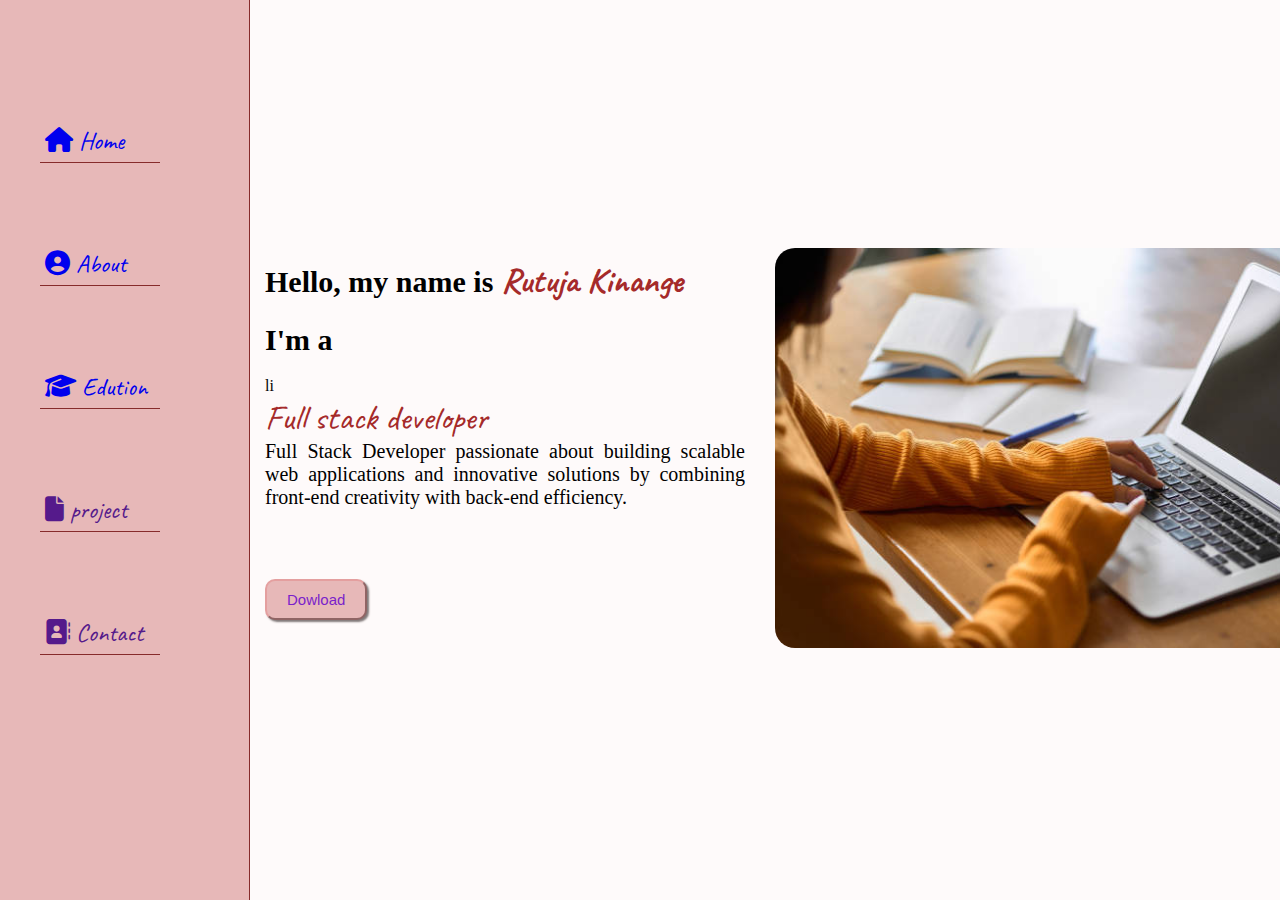
<file: index.html>
<!DOCTYPE html>
<html lang="en">
<head>
    <meta charset="UTF-8">
    <meta name="viewport" content="width=device-width, initial-scale=1.0">
    <title>Document</title>
    <link rel="stylesheet" href="./index.css">
    <link rel="stylesheet" href="https://cdnjs.cloudflare.com/ajax/libs/font-awesome/6.5.2/css/all.min.css">
</head>
<body>

<!-- main container1-->
<div class="mainContainer">

    <!-- Aside -->
    <div class="aside">
    <ul>
        <li><a href="./home.html" class="as home"><i class="fa-solid fa-house"></i> Home</a></li>
        <li><a href="./about.html" class="as about"><i class="fa-solid fa-circle-user"></i> About</a></li>
        <li><a href="./edu.html" class="as edu"><i class="fa-solid fa-graduation-cap"></i> Edution</a></li>
        <li><a href="" class="as pro"><i class="fa-solid fa-file"></i> project</a></li>
        <li><a href="" class="as cont"><i class="fa-solid fa-address-book"></i></i> Contact</a></li>
    </ul>
    </div>
    <!--end Aside -->
    
    <!-- main content -->
    <div class="mainContent">
        <!-- home Sention -->
         <section class="section home1" id="home">
         <div class="container">
            <div class="row">
                <div class="homeinfo">
                    <h1 class="hello">Hello, my name is <span class="name">Rutuja Kinange</span></h1>
                    <h3 class="pofession">I'm a</h3> 
                    <ul class="dynamic-text">
                        li
                    </ul>
                    <span class="typing">Full stack developer</span>
                    <p>Full Stack Developer passionate about building scalable web applications and innovative solutions by combining front-end creativity with back-end efficiency.</p>
                    <button class="btn">Dowload</button>
                </div>
                <div class="homeimg">
                    <img src="./std.jpg" alt="">
                </div>
            </div>
         </div>
         </section>
        <!-- home Sention -->

    </div>
    <!--end main content1 -->
     
</div>
<!-- end main container-->

</body>
</html>
</file>
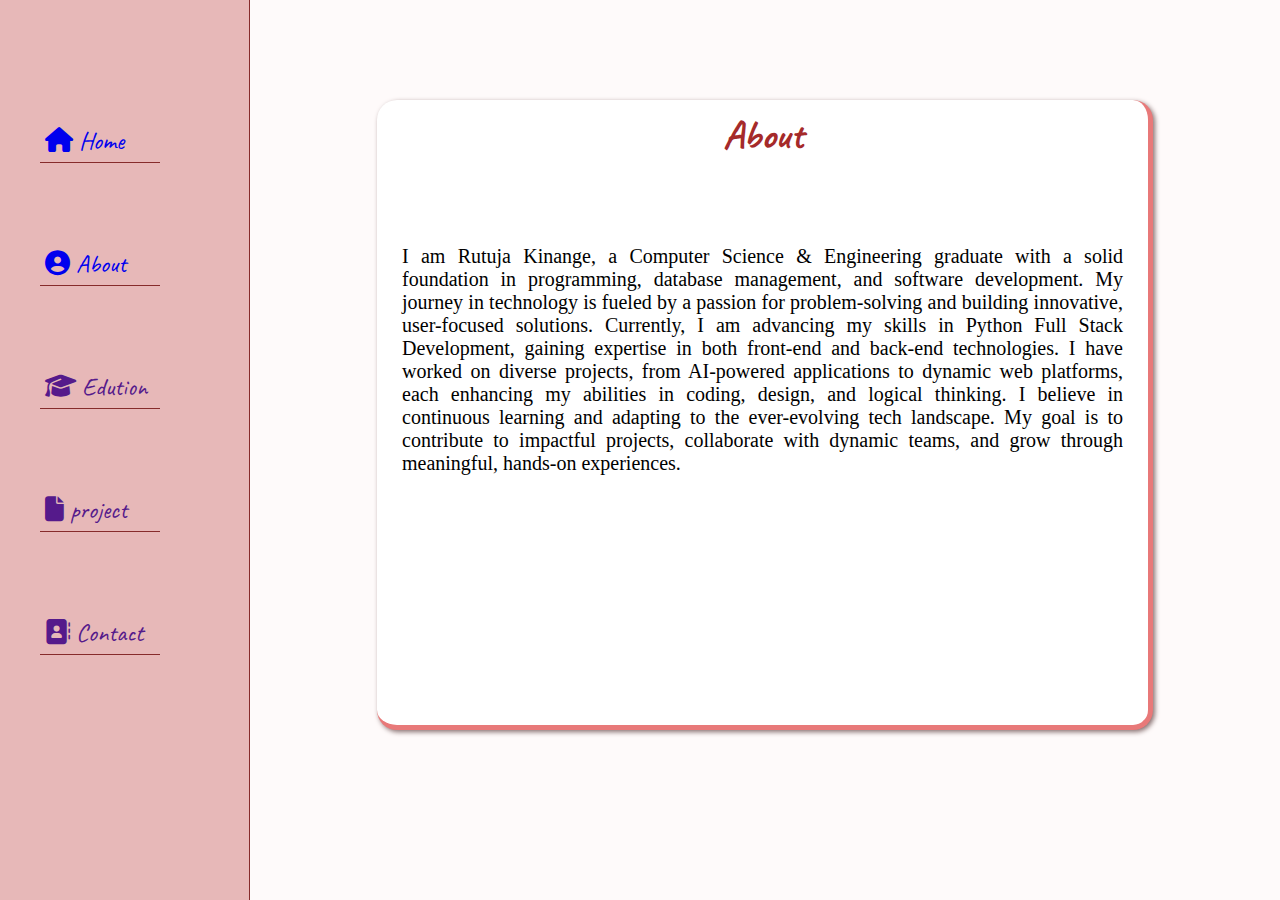
<file: about.html>
<!DOCTYPE html>
<html lang="en">
<head>
    <meta charset="UTF-8">
    <meta name="viewport" content="width=device-width, initial-scale=1.0">
    <title>Document</title>
    <link rel="stylesheet" href="./about.css">
    <link rel="stylesheet" href="https://cdnjs.cloudflare.com/ajax/libs/font-awesome/6.5.2/css/all.min.css">
</head>
<body>
    <div class="mainContainer">

    <div class="aside">
    <ul>
        <li><a href="./home.html" class="as home"><i class="fa-solid fa-house"></i> Home</a></li>
        <li><a href="./about.html" class="as about"><i class="fa-solid fa-circle-user"></i> About</a></li>
        <li><a href="" class="as edu"><i class="fa-solid fa-graduation-cap"></i> Edution</a></li>
        <li><a href="" class="as pro"><i class="fa-solid fa-file"></i> project</a></li>
        <li><a href="" class="as cont"><i class="fa-solid fa-address-book"></i></i> Contact</a></li>
    </ul>
    </div>

        <div class="section">
            <div class="container">
                <h1>About</h1>
            <p>        I am Rutuja Kinange, a Computer Science & Engineering graduate with a solid foundation in programming, database management, and software development. My journey in technology is fueled by a passion for problem-solving and building innovative, user-focused solutions. Currently, I am advancing my skills in Python Full Stack Development, gaining expertise in both front-end and back-end technologies. I have worked on diverse projects, from AI-powered applications to dynamic web platforms, each enhancing my abilities in coding, design, and logical thinking. I believe in continuous learning and adapting to the ever-evolving tech landscape. My goal is to contribute to impactful projects, collaborate with dynamic teams, and grow through meaningful, hands-on experiences.</p>
            </div>
            
        </div>
    </div>
</body>
</html>
</file>
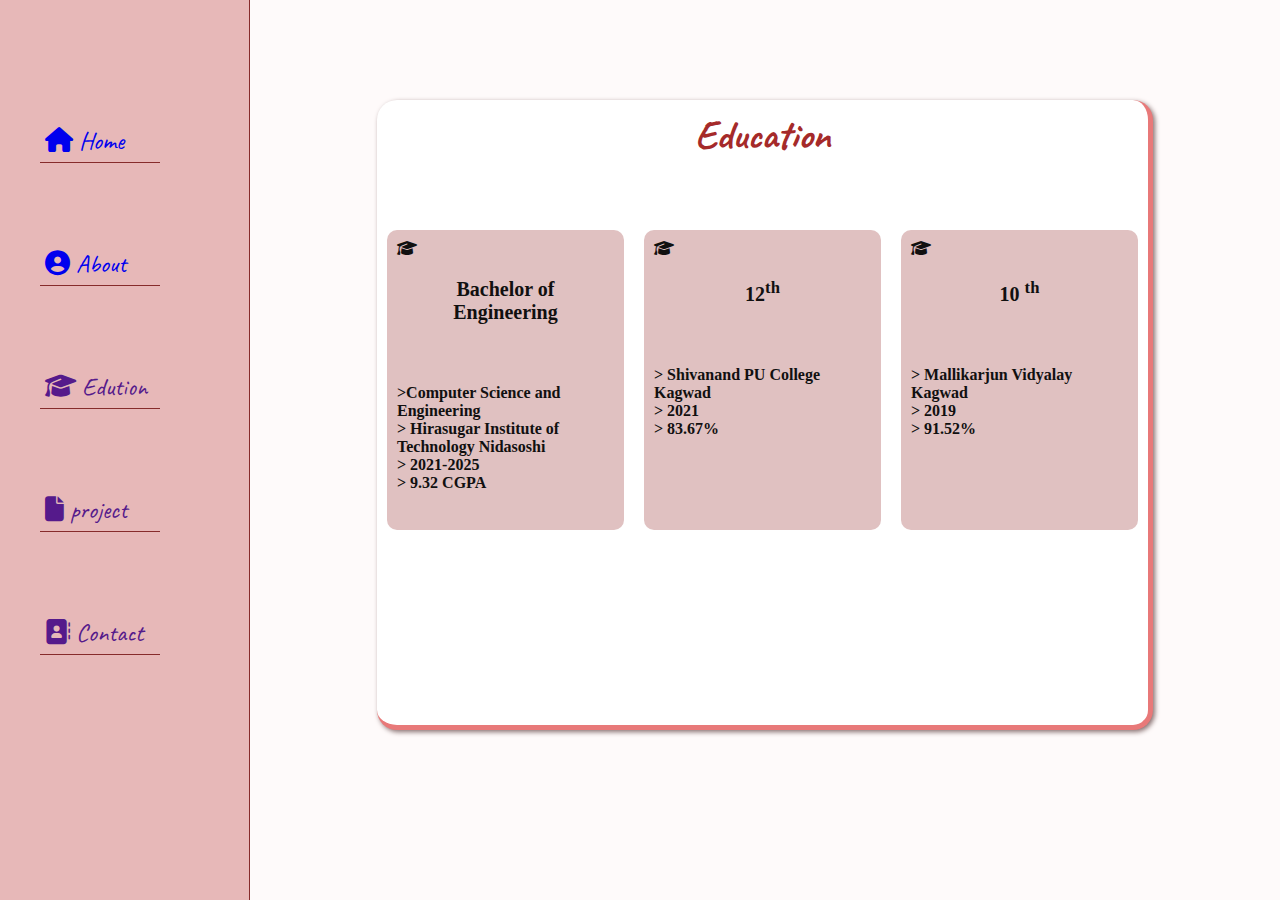
<file: edu.html>
<!DOCTYPE html>
<html lang="en">
<head>
    <meta charset="UTF-8">
    <meta name="viewport" content="width=device-width, initial-scale=1.0">
    <title>Document</title>
     <link rel="stylesheet" href="./edu.css">
    <link rel="stylesheet" href="https://cdnjs.cloudflare.com/ajax/libs/font-awesome/6.5.2/css/all.min.css">
</head>
<body>
    <div class="mainConaimer">
    <div class="aside">
    <ul>
        <li><a href="./home.html" class="as home"><i class="fa-solid fa-house"></i> Home</a></li>
        <li><a href="./about.html" class="as about"><i class="fa-solid fa-circle-user"></i> About</a></li>
        <li><a href="" class="as edu"><i class="fa-solid fa-graduation-cap"></i> Edution</a></li>
        <li><a href="" class="as pro"><i class="fa-solid fa-file"></i> project</a></li>
        <li><a href="" class="as cont"><i class="fa-solid fa-address-book"></i></i> Contact</a></li>
    </ul>
    </div>
    <div class="section">
        <div class="container">

            <h1>Education</h1>
            <div class="clg">
                <div class="grad ed">
                    <i class="fa-solid fa-graduation-cap"></i>
                     <h2>Bachelor of Engineering</h2>
                     <h4 id="cname">>Computer Science and Engineering</h4>  
                     <h4>> Hirasugar Institute of Technology Nidasoshi</h4>
                    <h4>> 2021-2025</h4>
                    <h4>> 9.32 CGPA</h4>
                </div>
          
           
            <div class="xii ed">
                <i class="fa-solid fa-graduation-cap"></i>
                <h2>12<sup>th</sup></h2> 
                <h4 id="cname">> Shivanand PU College Kagwad</h4>
                <h4>> 2021 </h4>
                <h4>> 83.67% </h4>
                
            </div>

             <div class="x ed">
                
                <i class="fa-solid fa-graduation-cap"></i>
               
               <h2>10 <sup>th</sup></h2>
               <h4 id="cname">> Mallikarjun Vidyalay Kagwad</h4>
               <h4>> 2019</h4>
               <h4>> 91.52% </h4>
            </div>
            </div>
        </div>

    </div>
    </div>
</body>
</html>
</file>
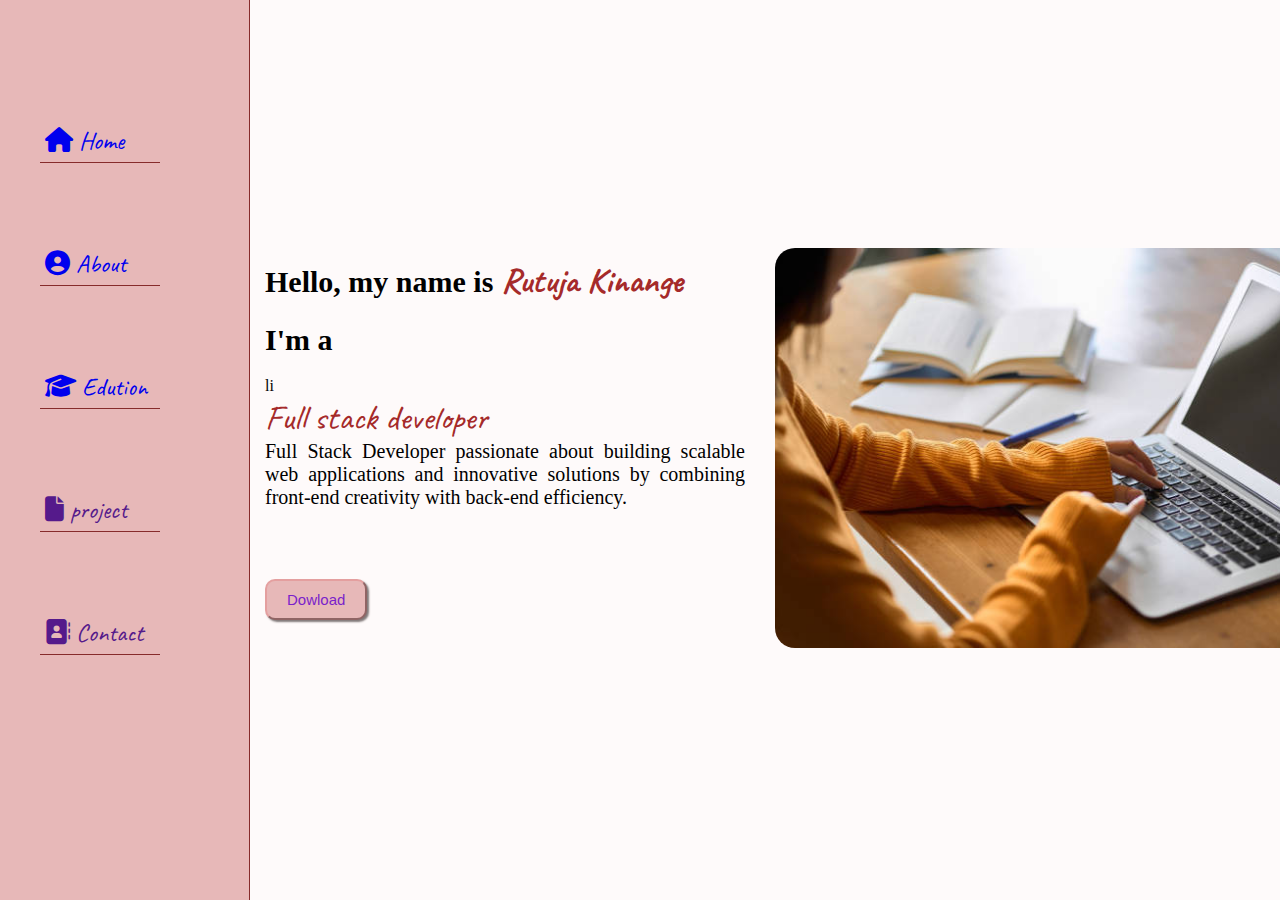
<file: home.html>
<!DOCTYPE html>
<html lang="en">
<head>
    <meta charset="UTF-8">
    <meta name="viewport" content="width=device-width, initial-scale=1.0">
    <title>Document</title>
    <link rel="stylesheet" href="./home.css">
    <link rel="stylesheet" href="https://cdnjs.cloudflare.com/ajax/libs/font-awesome/6.5.2/css/all.min.css">
</head>
<body>

<!-- main container1-->
<div class="mainContainer">

    <!-- Aside -->
    <div class="aside">
    <ul>
        <li><a href="./home.html" class="as home"><i class="fa-solid fa-house"></i> Home</a></li>
        <li><a href="./about.html" class="as about"><i class="fa-solid fa-circle-user"></i> About</a></li>
        <li><a href="./edu.html" class="as edu"><i class="fa-solid fa-graduation-cap"></i> Edution</a></li>
        <li><a href="" class="as pro"><i class="fa-solid fa-file"></i> project</a></li>
        <li><a href="" class="as cont"><i class="fa-solid fa-address-book"></i></i> Contact</a></li>
    </ul>
    </div>
    <!--end Aside -->
    
    <!-- main content -->
    <div class="mainContent">
        <!-- home Sention -->
         <section class="section home1" id="home">
         <div class="container">
            <div class="row">
                <div class="homeinfo">
                    <h1 class="hello">Hello, my name is <span class="name">Rutuja Kinange</span></h1>
                    <h3 class="pofession">I'm a</h3> 
                    <ul class="dynamic-text">
                        li
                    </ul>
                    <span class="typing">Full stack developer</span>
                    <p>Full Stack Developer passionate about building scalable web applications and innovative solutions by combining front-end creativity with back-end efficiency.</p>
                    <button class="btn">Dowload</button>
                </div>
                <div class="homeimg">
                    <img src="./std.jpg" alt="">
                </div>
            </div>
         </div>
         </section>
        <!-- home Sention -->

    </div>
    <!--end main content1 -->
     
</div>
<!-- end main container-->

</body>
</html>
</file>
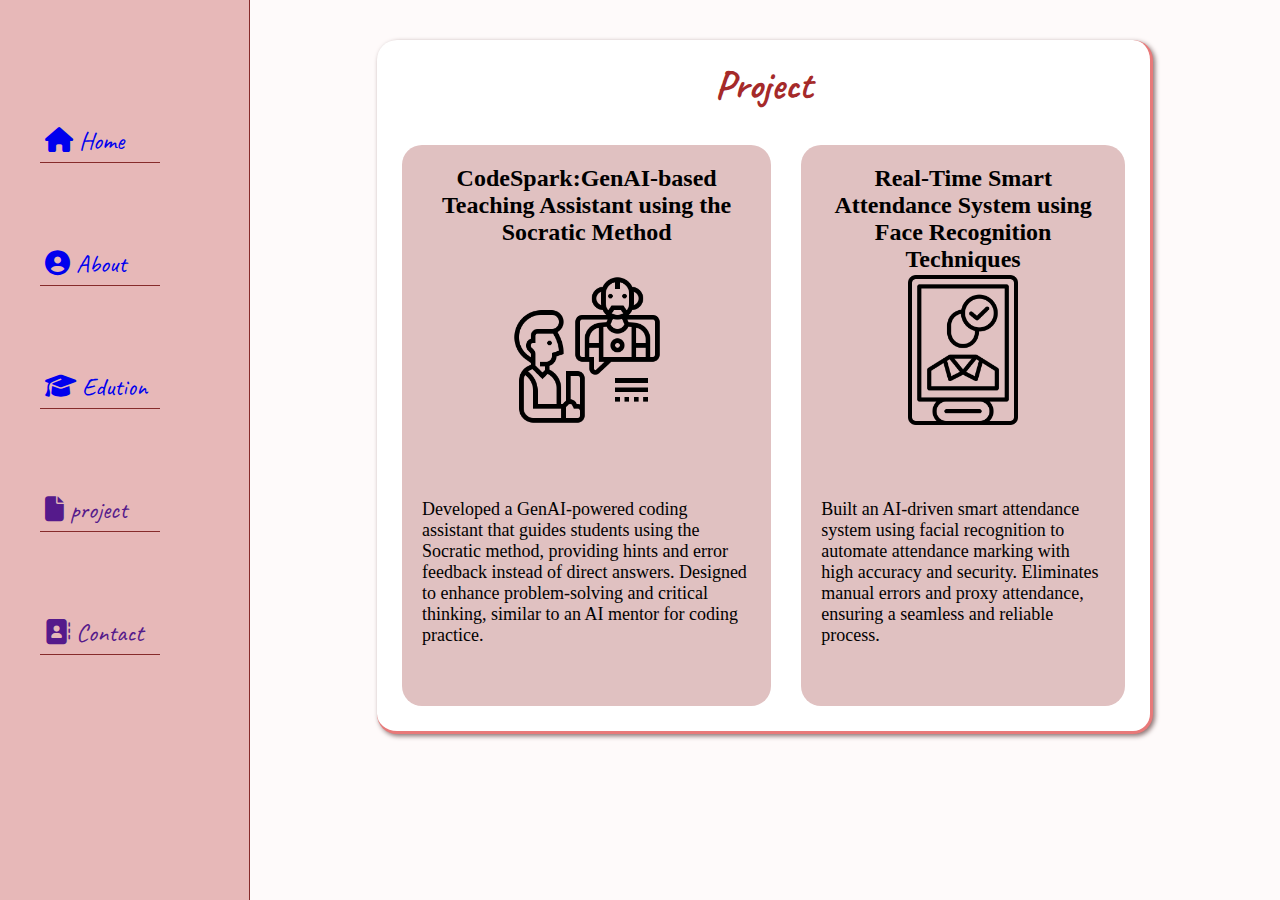
<file: proj.html>
<!DOCTYPE html>
<html lang="en">
<head>
    <meta charset="UTF-8">
    <meta name="viewport" content="width=device-width, initial-scale=1.0">
    <title>Document</title>
     <link rel="stylesheet" href="./proj.css">
    <link rel="stylesheet" href="https://cdnjs.cloudflare.com/ajax/libs/font-awesome/6.5.2/css/all.min.css">
</head>
<body>
    <div class="mainContainer">
        <div class="aside">
        <ul>
            <li><a href="./home.html" class="as home"><i class="fa-solid fa-house"></i> Home</a></li>
            <li><a href="./about.html" class="as about"><i class="fa-solid fa-circle-user"></i> About</a></li>
            <li><a href="./edu.html" class="as edu"><i class="fa-solid fa-graduation-cap"></i> Edution</a></li>
            <li><a href="" class="as pro"><i class="fa-solid fa-file" ></i> project</a></li>
            <li><a href="" class="as cont"><i class="fa-solid fa-address-book"></i></i> Contact</a></li>
        </ul>
        </div>
        <div class="section"> 
           
          
            <div class="container">
            <h1>Project</h1>
            <div class="project">
             <div class="pro1">
                <div class="pt"> <h2>CodeSpark:GenAI-based Teaching Assistant using the Socratic Method</h2></div>
                
                 <div class=""><img src="./conversation_2452539.png" alt=""></div>
                <div class="pd"><p>Developed a GenAI-powered coding assistant that guides students using the Socratic method, providing hints and error feedback instead of direct answers.
                Designed to enhance problem-solving and critical thinking, similar to an AI mentor for coding practice.</p></div>
             </div>
             <div class="pro1">
                <div class="pt"> <h2>Real-Time Smart Attendance System using Face Recognition Techniques</h2></div>
                
                 <div class="im"><img src="smartphone_10618272.png" alt=""></div>
                <div class="pd"><p>Built an AI-driven smart attendance system using facial recognition to automate attendance marking with high accuracy and security.
                Eliminates manual errors and proxy attendance, ensuring a seamless and reliable process.</p></div>
             </div>
            </div>
            </div>
            </div>
          
    </div>
</body>
</html>
</file>
<file: index.css>
@import url('https://fonts.googleapis.com/css2?family=Caveat:wght@400..700&display=swap');
*{
    margin: 0px;
    padding:0px;
    box-sizing: border-box;
}
.aside{
    background-color: rgb(231, 184, 184);
    width:250px;
    height:100%;
    padding: 40px;
    border-right:1px solid rgb(134, 43, 43) ;
    position: fixed;
    left: 0px;
    top:0px;
    z-index:10;

}
.section{
    background-color: rgb(254, 250, 250);
    min-height:100vh;
    display: block;
    position: fixed; 
    left:250px;
    top:0;
    right:0;
    padding: 0px 30px;
    z-index:0;
    opacity:1;
}
.row{
    display:flex;
    flex-wrap: wrap;
    position: relative;
    margin-left: -15px;
    margin-right:-15px;
}
.container{
    max-width: 1100px;
    width:100%;
   
    margin: auto;
}
.aside a{
 text-decoration: none;
}
.aside ul{
 
 list-style:none;
 font-family: "Caveat", cursive;
 margin-top:80px;
}
.aside ul li a{
 display: block;
 margin-top: 80px;
 font-size:25px;
 padding:5px;
 width:120px;
 border-bottom:1px solid rgb(134, 43, 43);
}
/* --------- */
.home1{
    min-width:100vh;
    display: flex;
    color: rgb(0, 0, 0);
}
.home1 .homeimg img{
    height: 400px;
    border-radius:20px;
}
.home1 .homeimg {
    padding:10px;
     flex: 0 0 30%;
     max-width: 30%;
     position: relative;
}

.home1 .homeinfo{
   flex: 0 0 50%;
   max-width: 50%;
}
.homeinfo h1 {
   font-size: 30px;
   margin:20px 0px;
   font-family:serif;
}
.homeinfo span{
  font-family: "Caveat", cursive; 
  color: brown;
  font-size: 35px;
}
.homeinfo h3 {
   font-size: 30px;
   margin:20px 0px;
   font-family:serif;
}
.homeinfo h3 span{
  font-family: "Caveat", cursive; 
  color: brown;
  font-size: 35px;
 
}
.homeinfo p{
  font-family:serif; 
  font-size:20px;
  padding-right:20px;
  padding-bottom: 50px;
  text-align:justify;
  
}
.btn{
    font-size: 15px;
    padding: 10px 20px;
    margin-top: 20px;
    background-color:rgb(231, 184, 184);
    color: rgb(122, 31, 202);
    border-radius:10px;
    border-color: rgb(228, 159, 159);
    box-shadow: 2px 2px 2px rgb(129, 121, 121) ;
    
}
.btn:hover{
    transform: scale(1.2);
}
</file>
<file: about.css>
@import url('https://fonts.googleapis.com/css2?family=Caveat:wght@400..700&display=swap');
*{
    margin: 0px;
    padding:0px;
    box-sizing: border-box;
}
.aside{
    background-color: rgb(231, 184, 184);
    width:250px;
    height:100%;
    padding: 40px;
    border-right:1px solid rgb(134, 43, 43) ;
    position: fixed;
    left: 0px;
    top:0px;
    z-index:10;

}
.section{
    
    background-color: rgb(254, 250, 250);
    min-height:100vh;
    display: block;
    position: fixed; 
    left:250px;
    top:0;
    right:0;
    padding: 0px 30px;
    z-index:0;
    opacity:1;
}

.aside a{
 text-decoration: none;
}
.aside ul{
 
 list-style:none;
 font-family: "Caveat", cursive;
 margin-top:80px;
}
.aside ul li a{
 display: block;
 margin-top: 80px;
 font-size:25px;
 padding:5px;
 width:120px;
 border-bottom:1px solid rgb(134, 43, 43);
}

.container{
   
    background-color: rgb(255, 255, 255) ;
    margin:auto;
    margin-top:100px;
    min-height:70vh;
    width: 80%;
    border-radius:20px;
    border-right: 5px solid rgb(232, 121, 121);
    border-bottom: 5px solid rgb(232, 121, 121);
    box-shadow: 2px 2px 5px rgb(135, 111, 111);

}
.container:hover{
    transform: scale(1.02);
}
.container h1{
       padding: 10px;
       margin-bottom: 50px;
       text-align: center;
       font-size:40px;
       color: brown;
       font-family: "Caveat", cursive;;

}
.container p{
       padding: 25px;
       margin-bottom: 10px;
       font-size: 20px;
       text-align: justify;

}
</file>
<file: edu.css>
@import url('https://fonts.googleapis.com/css2?family=Caveat:wght@400..700&display=swap');
*{
    margin: 0px;
    padding:0px;
    box-sizing: border-box;
}
.aside{
    background-color: rgb(231, 184, 184);
    width:250px;
    height:100%;
    padding: 40px;
    border-right:1px solid rgb(134, 43, 43) ;
    position: fixed;
    left: 0px;
    top:0px;
    z-index:10;

}
.section{
    background-color: rgb(254, 250, 250);
    min-height:100vh;
    display: block;
    position: fixed; 
    left:250px;
    top:0;
    right:0;
    padding: 0px 30px;
    z-index:0;
    opacity:1;
}
.aside a{
 text-decoration: none;
}
.aside ul{
 
 list-style:none;
 font-family: "Caveat", cursive;
 margin-top:80px;
}
.aside ul li a{
 display: block;
 margin-top: 80px;
 font-size:25px;
 padding:5px;
 width:120px;
 border-bottom:1px solid rgb(134, 43, 43);
}
.container{
   
    background-color: rgb(255, 255, 255) ;
    margin:auto;
    margin-top:100px;
    min-height:70vh;
    width: 80%;
    border-radius:20px;
    border-right: 5px solid rgb(232, 121, 121);
    border-bottom: 5px solid rgb(232, 121, 121);
    box-shadow: 2px 2px 5px rgb(135, 111, 111);

}
.container:hover{
    transform: scale(1.02);
}
.container h1{
       padding: 10px;
       margin-bottom: 50px;
       text-align: center;
       font-size:40px;
       color: brown;
       font-family: "Caveat", cursive;;

}

.clg{
    display: flex;
   
    justify-content: space-evenly;
    align-items: center;
}
.ed h2{
    padding:20px;
    font-size:20px;
    text-align: center;

}
#d{
    margin-left:100px;
}


.ed{
    
    height:300px;
    width:3500px;
    background-color:rgb(224, 193, 193);
    color: rgb(17, 16, 16);
    font-family: cursive;
    margin:10px;
    border-radius: 10px;
    /* text-align: center; */
    padding:10px;
}

#cname{
    margin-top:40px;
}
#cn{
    margin-top:18px;
}
</file>
<file: home.css>
@import url('https://fonts.googleapis.com/css2?family=Caveat:wght@400..700&display=swap');
*{
    margin: 0px;
    padding:0px;
    box-sizing: border-box;
}
.aside{
    background-color: rgb(231, 184, 184);
    width:250px;
    height:100%;
    padding: 40px;
    border-right:1px solid rgb(134, 43, 43) ;
    position: fixed;
    left: 0px;
    top:0px;
    z-index:10;

}
.section{
    background-color: rgb(254, 250, 250);
    min-height:100vh;
    display: block;
    position: fixed; 
    left:250px;
    top:0;
    right:0;
    padding: 0px 30px;
    z-index:0;
    opacity:1;
}
.row{
    display:flex;
    flex-wrap: wrap;
    position: relative;
    margin-left: -15px;
    margin-right:-15px;
}
.container{
    max-width: 1100px;
    width:100%;
   
    margin: auto;
}
.aside a{
 text-decoration: none;
}
.aside ul{
 
 list-style:none;
 font-family: "Caveat", cursive;
 margin-top:80px;
}
.aside ul li a{
 display: block;
 margin-top: 80px;
 font-size:25px;
 padding:5px;
 width:120px;
 border-bottom:1px solid rgb(134, 43, 43);
}
/* --------- */
.home1{
    min-width:100vh;
    display: flex;
    color: rgb(0, 0, 0);
}
.home1 .homeimg img{
    height: 400px;
    border-radius:20px;
}
.home1 .homeimg {
    padding:10px;
     flex: 0 0 30%;
     max-width: 30%;
     position: relative;
}

.home1 .homeinfo{
   flex: 0 0 50%;
   max-width: 50%;
}
.homeinfo h1 {
   font-size: 30px;
   margin:20px 0px;
   font-family:serif;
}
.homeinfo span{
  font-family: "Caveat", cursive; 
  color: brown;
  font-size: 35px;
}
.homeinfo h3 {
   font-size: 30px;
   margin:20px 0px;
   font-family:serif;
}
.homeinfo h3 span{
  font-family: "Caveat", cursive; 
  color: brown;
  font-size: 35px;
 
}
.homeinfo p{
  font-family:serif; 
  font-size:20px;
  padding-right:20px;
  padding-bottom: 50px;
  text-align:justify;
  
}
.btn{
    font-size: 15px;
    padding: 10px 20px;
    margin-top: 20px;
    background-color:rgb(231, 184, 184);
    color: rgb(122, 31, 202);
    border-radius:10px;
    border-color: rgb(228, 159, 159);
    box-shadow: 2px 2px 2px rgb(129, 121, 121) ;
    
}
.btn:hover{
    transform: scale(1.2);
}
</file>
<file: proj.css>
@import url('https://fonts.googleapis.com/css2?family=Caveat:wght@400..700&display=swap');
*{
    margin: 0px;
    padding:0px;
    box-sizing: border-box;
}
.aside{
    background-color: rgb(231, 184, 184);
    width:250px;
    height:100%;
    padding: 40px;
    border-right:1px solid rgb(134, 43, 43) ;
    position: fixed;
    left: 0px;
    top:0px;
    z-index:10;

}
.section{
    background-color: rgb(254, 250, 250);
    min-height:100vh;
    display: block;
    position: fixed; 
    left:250px;
    top:0;
    right:0;
    padding: 0px 30px;
    z-index:0;
    opacity:1;
}

.aside a{
 text-decoration: none;
}
.aside ul{
 
 list-style:none;
 font-family: "Caveat", cursive;
 margin-top:80px;
}
.aside ul li a{
 display: block;
 margin-top: 80px;
 font-size:25px;
 padding:5px;
 width:120px;
 border-bottom:1px solid rgb(134, 43, 43);
}
.pro1 img{
    width: 150px;
    height: 150px;
    margin: 10px;
}
.pro1 .pt{
    width:100%;
    height: 100px;
    text-align: center;
}
.pro1{
    display:flex;
    flex-direction: column;
    align-items: center;
    padding: 20px;
    background-color: rgb(224, 193, 193);
    border-radius:20px;
    box-shadow:1px 1px 1px 1px solid gray;
    border:none;

    margin:15px;
}
.pro1 p{
    margin-top:60px;
    margin-bottom:40px;
    font-size:18px;
}
.container{
    display: flex;
    flex-direction: column;
    padding: 10px;
    background-color: rgb(255, 255, 255) ;
    margin:auto ;
    margin-top:40px;
    min-height:70vh;
    width: 80%;
    border-radius:20px;
    border-right: 3px solid rgb(232, 121, 121);
    border-bottom: 3px  solid rgb(232, 121, 121) ;
    box-shadow: 2px 2px 5px rgb(135, 111, 111);

}
.container h1{
      display: block;
       padding: 10px;
       margin-bottom:10px;
       text-align: center;
       font-size:40px;
       color: brown;
       font-family: "Caveat", cursive;;

}
.project{
    display: flex;
    margin-top:0px;
   
}

.pro1:hover{
    transform: scale(1.02);
}
</file>
